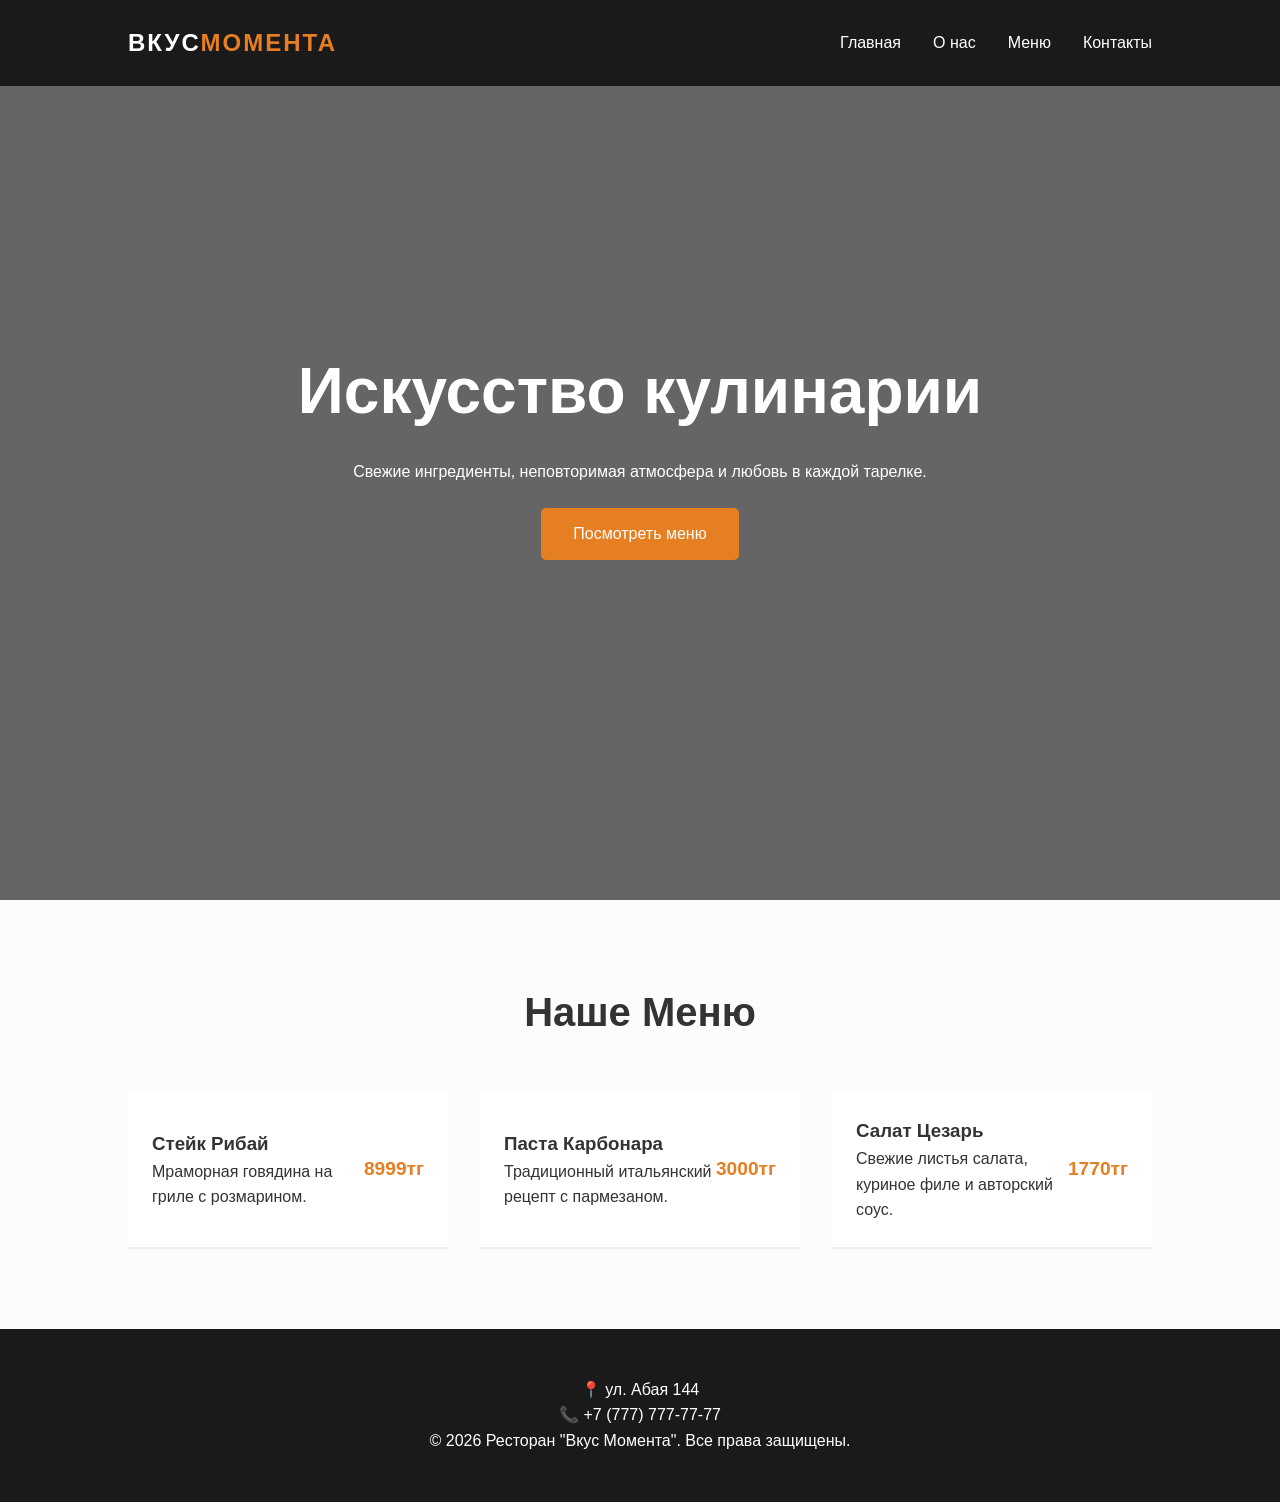
<file: index.html>
<!DOCTYPE html>
<html lang="ru">
<head>
    <meta charset="UTF-8">
    <meta name="viewport" content="width=device-width, initial-scale=1.0">
    <title>Вкус Момента | Ресторан</title>
    <link rel="stylesheet" href="style.css">
</head>
<body>

    <!-- Шапка и Навигация -->
    <header>
        <nav class="navbar">
            <div class="logo">ВКУС<span>МОМЕНТА</span></div>
            <ul class="nav-links">
                <li><a href="#home">Главная</a></li>
                <li><a href="#about">О нас</a></li>
                <li><a href="#menu">Меню</a></li>
                <li><a href="#contact">Контакты</a></li>
            </ul>
        </nav>
    </header>

    <!-- Главный баннер -->
    <section id="home" class="hero">
        <div class="hero-content">
            <h1>Искусство кулинарии</h1>
            <p>Свежие ингредиенты, неповторимая атмосфера и любовь в каждой тарелке.</p>
            <a href="#menu" class="btn">Посмотреть меню</a>
        </div>
    </section>

    <!-- Блок Меню -->
    <section id="menu" class="menu-section">
        <h2>Наше Меню</h2>
        <div class="menu-container">
            <div class="menu-item">
                <div class="item-info">
                    <h3>Стейк Рибай</h3>
                    <p>Мраморная говядина на гриле с розмарином.</p>
                </div>
                <span class="price">8999тг</span>
            </div>
            <div class="menu-item">
                <div class="item-info">
                    <h3>Паста Карбонара</h3>
                    <p>Традиционный итальянский рецепт с пармезаном.</p>
                </div>
                <span class="price">3000тг</span>
            </div>
            <div class="menu-item">
                <div class="item-info">
                    <h3>Салат Цезарь</h3>
                    <p>Свежие листья салата, куриное филе и авторский соус.</p>
                </div>
                <span class="price">1770тг</span>
            </div>
        </div>
    </section>

    <!-- Футер / Контакты -->
    <footer id="contact">
        <div class="footer-content">
            <p>📍 ул. Абая 144</p>
            <p>📞 +7 (777) 777-77-77</p>
            <p>© 2026 Ресторан "Вкус Момента". Все права защищены.</p>
        </div>
    </footer>

</body>
</html>
</file>
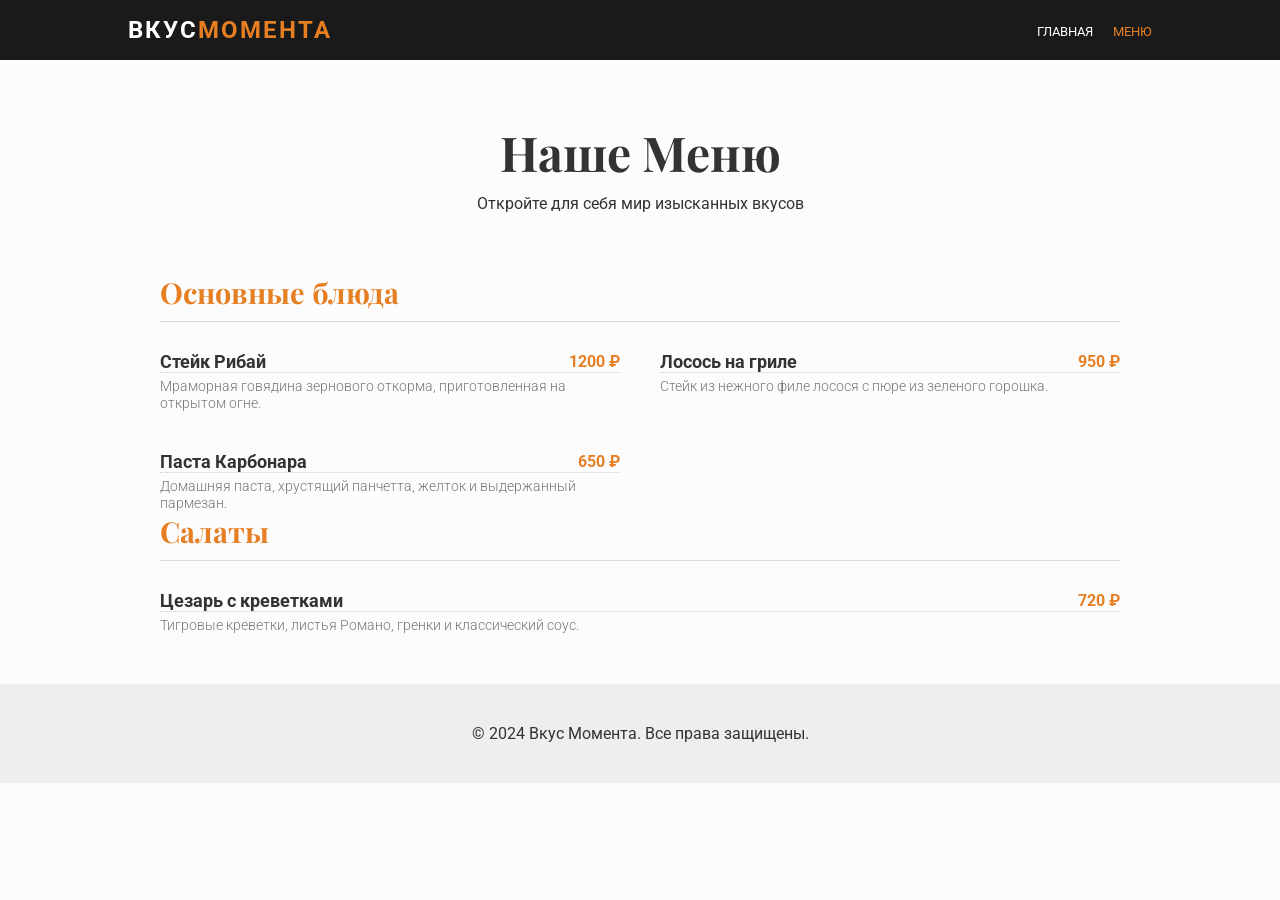
<file: menu.html>
<!DOCTYPE html>
<html lang="ru">
<head>
    <meta charset="UTF-8">
    <meta name="viewport" content="width=device-width, initial-scale=1.0">
    <title>Меню | Ресторан Вкус Момента</title>
    <link rel="stylesheet" href="menu_style.css">
    <link href="https://fonts.googleapis.com/css2?family=Playfair+Display:wght@700&family=Roboto:wght@300;400;700&display=swap" rel="stylesheet">
</head>
<body>

    <header>
        <nav class="navbar">
            <div class="logo">ВКУС<span>МОМЕНТА</span></div>
            <ul class="nav-links">
                <li><a href="index.html">Главная</a></li>
                <li><a href="menu.html" class="active">Меню</a></li>
            </ul>
        </nav>
    </header>

    <main class="menu-container">
        <section class="menu-header">
            <h1>Наше Меню</h1>
            <p>Откройте для себя мир изысканных вкусов</p>
        </section>

        <section class="menu-section">
            <h2 class="section-title">Основные блюда</h2>
            <div class="menu-grid">
                <div class="menu-item">
                    <div class="item-header">
                        <span class="item-name">Стейк Рибай</span>
                        <span class="item-price">1200 ₽</span>
                    </div>
                    <p class="item-description">Мраморная говядина зернового откорма, приготовленная на открытом огне.</p>
                </div>
                <div class="menu-item">
                    <div class="item-header">
                        <span class="item-name">Лосось на гриле</span>
                        <span class="item-price">950 ₽</span>
                    </div>
                    <p class="item-description">Стейк из нежного филе лосося с пюре из зеленого горошка.</p>
                </div>
                <div class="menu-item">
                    <div class="item-header">
                        <span class="item-name">Паста Карбонара</span>
                        <span class="item-price">650 ₽</span>
                    </div>
                    <p class="item-description">Домашняя паста, хрустящий панчетта, желток и выдержанный пармезан.</p>
                </div>
            </div>
        </section>

        <section class="menu-section">
            <h2 class="section-title">Салаты</h2>
            <div class="menu-grid">
                <div class="menu-item">
                    <div class="item-header">
                        <span class="item-name">Цезарь с креветками</span>
                        <span class="item-price">720 ₽</span>
                    </div>
                    <p class="item-description">Тигровые креветки, листья Романо, гренки и классический соус.</p>
                </div>
            </div>
        </section>
    </main>

    <footer>
        <p>&copy; 2024 Вкус Момента. Все права защищены.</p>
    </footer>

</body>
</html>
</file>
<file: style.css>
/* Общие стили */
* {
    margin: 0;
    padding: 0;
    box-sizing: border-box;
    font-family: 'Segoe UI', Tahoma, Geneva, Verdana, sans-serif;
}

body {
    line-height: 1.6;
    color: #333;
    background-color: #fcfcfc;
}

/* Навигация */
.navbar {
    display: flex;
    justify-content: space-between;
    align-items: center;
    padding: 1.5rem 10%;
    background: #1a1a1a;
    color: #fff;
    position: fixed;
    width: 100%;
    z-index: 1000;
}

.logo {
    font-size: 1.5rem;
    font-weight: bold;
    letter-spacing: 2px;
}

.logo span {
    color: #e67e22;
}

.nav-links {
    display: flex;
    list-style: none;
}

.nav-links li {
    margin-left: 2rem;
}

.nav-links a {
    text-decoration: none;
    color: #fff;
    transition: 0.3s;
}

.nav-links a:hover {
    color: #e67e22;
}

/* Главный баннер */
.hero {
    height: 100vh;
    background: linear-gradient(rgba(0,0,0,0.6), rgba(0,0,0,0.6)), 
                url('https://images.unsplash.com/photo-1514362545857-3bc16c4c7d1b?auto=format&fit=crop&w=1350&q=80') no-repeat center center/cover;
    display: flex;
    align-items: center;
    justify-content: center;
    text-align: center;
    color: #fff;
}

.hero-content h1 {
    font-size: 4rem;
    margin-bottom: 1rem;
}

.btn {
    display: inline-block;
    margin-top: 1.5rem;
    padding: 0.8rem 2rem;
    background: #e67e22;
    color: #fff;
    text-decoration: none;
    border-radius: 5px;
    transition: 0.3s;
}

.btn:hover {
    background: #d35400;
}

/* Секция Меню */
.menu-section {
    padding: 5rem 10%;
    text-align: center;
}

.menu-section h2 {
    font-size: 2.5rem;
    margin-bottom: 3rem;
    position: relative;
}

.menu-container {
    display: grid;
    grid-template-columns: repeat(auto-fit, minmax(300px, 1fr));
    gap: 2rem;
}

.menu-item {
    background: #fff;
    padding: 1.5rem;
    border-bottom: 2px solid #eee;
    display: flex;
    justify-content: space-between;
    align-items: center;
    transition: 0.3s;
}

.menu-item:hover {
    box-shadow: 0 5px 15px rgba(0,0,0,0.1);
    border-color: #e67e22;
}

.item-info {
    text-align: left;
}

.price {
    font-weight: bold;
    color: #e67e22;
    font-size: 1.2rem;
}

/* Футер */
footer {
    background: #1a1a1a;
    color: #fff;
    padding: 3rem 0;
    text-align: center;
}
</file>
<file: menu_style.css>
* {
    margin: 0;
    padding: 0;
    box-sizing: border-box;
}

body {
    font-family: 'Roboto', sans-serif;
    background-color: #fcfcfc;
    color: #333;
}

/* Навигация */
.navbar {
    display: flex;
    justify-content: space-between;
    align-items: center;
    padding: 1rem 10%;
    background: #1a1a1a;
    color: #fff;
    position: fixed;
    width: 100%;
    top: 0;
}

.logo {
    font-size: 1.5rem;
    font-weight: bold;
    letter-spacing: 2px;
}

.logo span { color: #e67e22; }

.nav-links { list-style: none; display: flex; }

.nav-links li { margin-left: 20px; }

.nav-links a {
    color: #fff;
    text-decoration: none;
    text-transform: uppercase;
    font-size: 0.8rem;
}

.nav-links a.active { color: #e67e22; }

/* Стили Меню */
.menu-container {
    max-width: 1000px;
    margin: 120px auto 50px;
    padding: 0 20px;
}

.menu-header { text-align: center; margin-bottom: 60px; }

.menu-header h1 {
    font-family: 'Playfair Display', serif;
    font-size: 3rem;
    margin-bottom: 10px;
}

.section-title {
    font-family: 'Playfair Display', serif;
    font-size: 1.8rem;
    color: #e67e22;
    border-bottom: 1px solid #ddd;
    margin-bottom: 30px;
    padding-bottom: 10px;
}

.menu-grid {
    display: grid;
    grid-template-columns: repeat(auto-fit, minmax(350px, 1fr));
    gap: 40px;
}

.item-header {
    display: flex;
    justify-content: space-between;
    border-bottom: 1px dotted #ccc;
    margin-bottom: 5px;
}

.item-name { font-weight: bold; font-size: 1.1rem; }

.item-price { color: #e67e22; font-weight: bold; }

.item-description { font-size: 0.9rem; color: #777; font-weight: 300; }

footer { text-align: center; padding: 40px; background: #eee; margin-top: 50px; }
</file>
